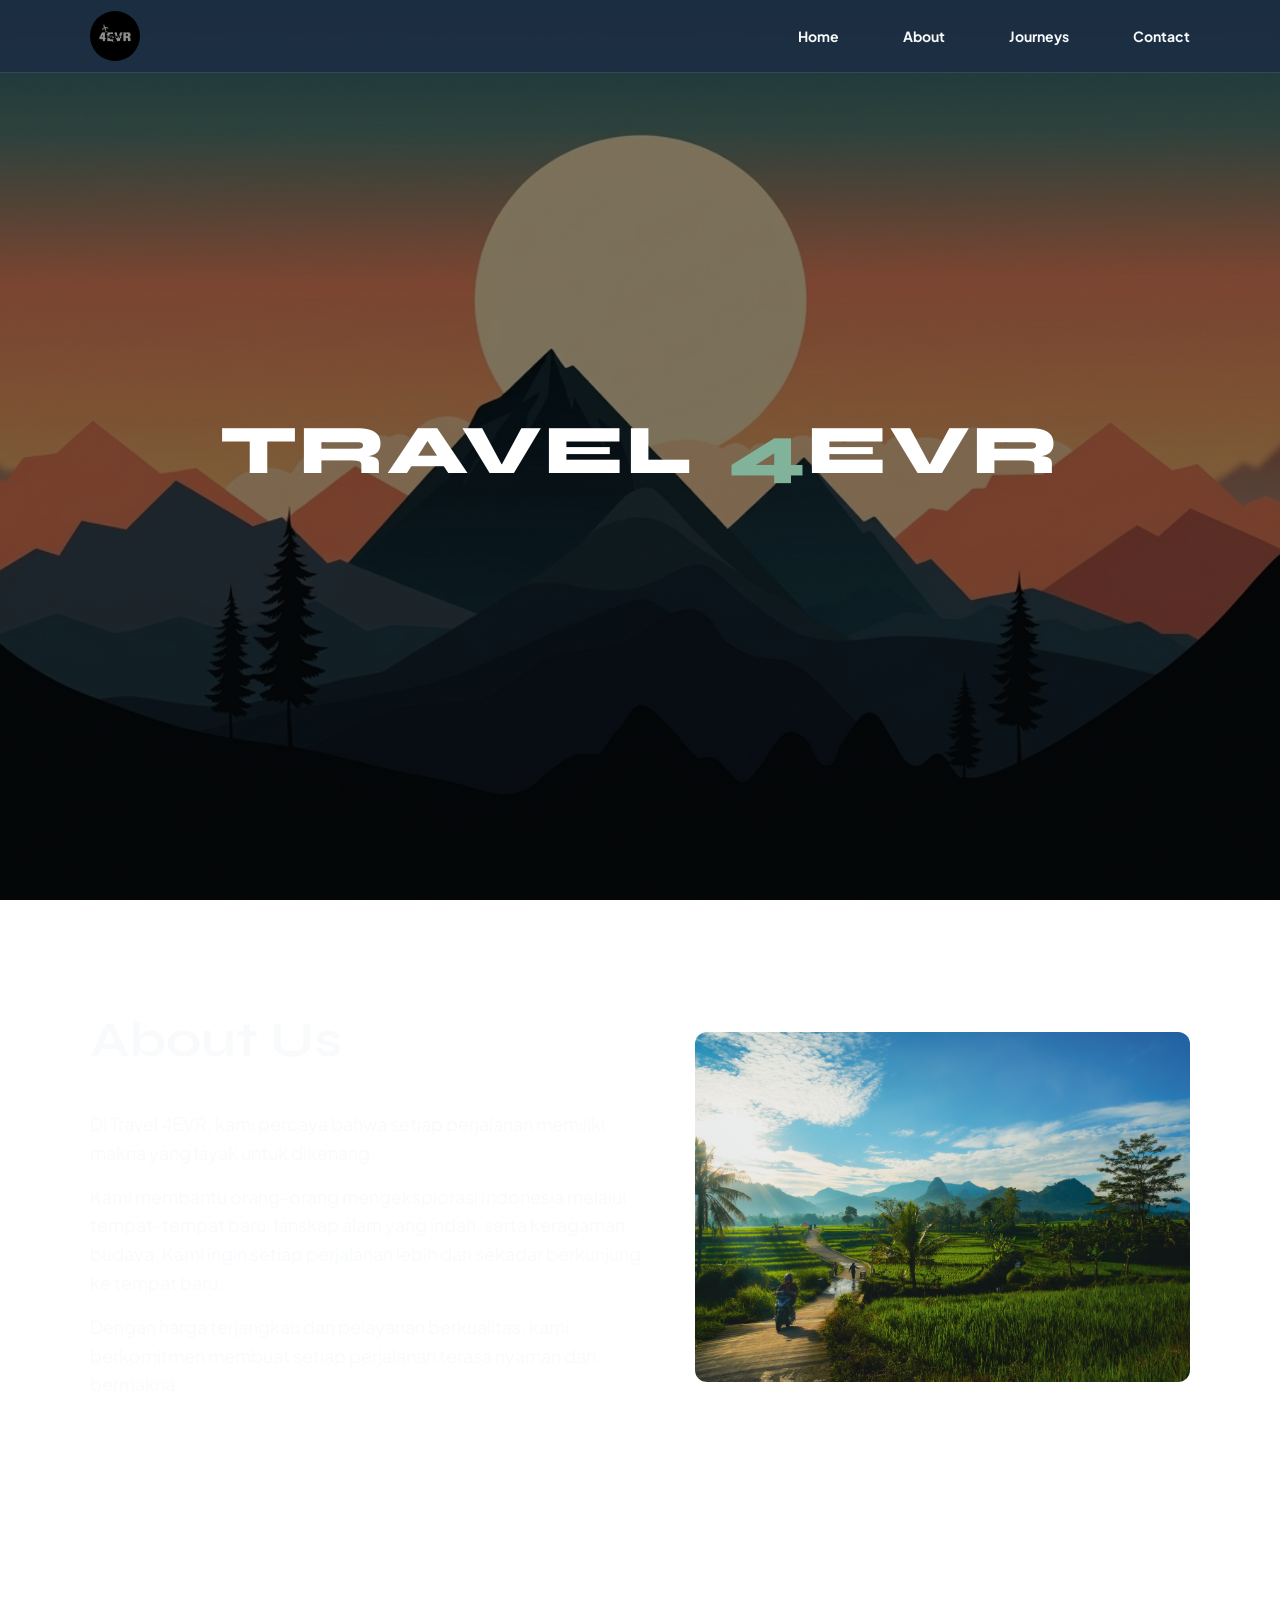
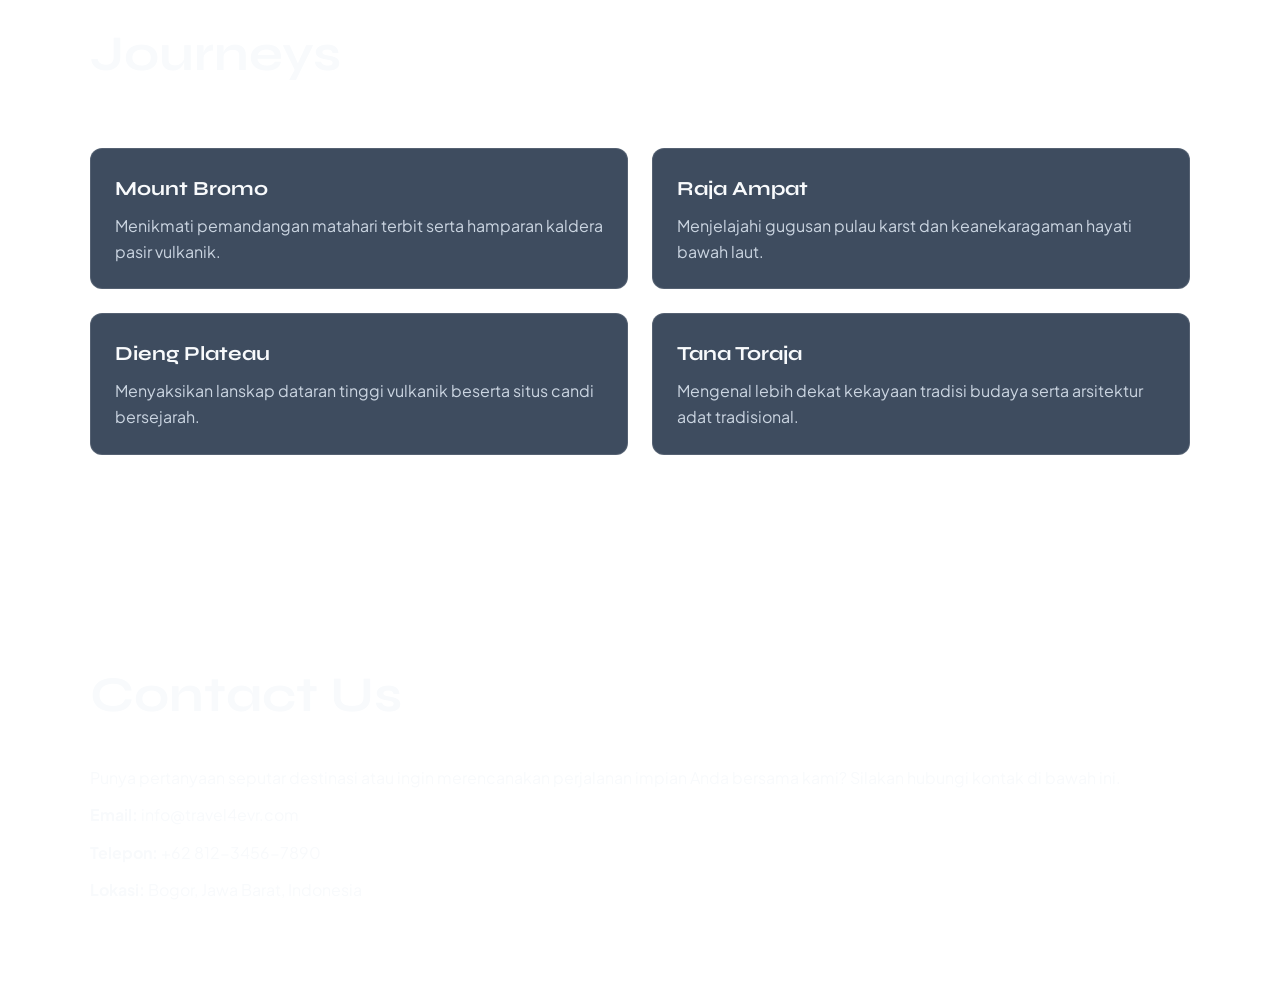
<file: index.html>
<!DOCTYPE html>
<html lang="en">
<head>
    <meta charset="UTF-8">
    <meta name="viewport" content="width=device-width, initial-scale=1.0">
    <title>Travel 4EVR</title>
    <link rel="stylesheet" href="style/company.css">
    <link rel="preconnect" href="https://fonts.googleapis.com">
    <link rel="preconnect" href="https://fonts.gstatic.com" crossorigin>
    <link href="https://fonts.googleapis.com/css2?family=Plus+Jakarta+Sans:wght@400;500;600;700&family=Syne:wght@700;800&display=swap" rel="stylesheet">
</head>
<body>

    <!-- Navbar ini -->

    <nav id="navbar">
        <div class="container nav-content">
            <a href="#" class="logo">
                <img src="style/image/Journey.png" alt="Logo">
            </a>

            <ul class="nav-links">
                <li><a href="#home">Home</a></li>
                <li><a href="#about">About</a></li>
                <li><a href="#journey">Journeys</a></li>
                <li><a href="#contact">Contact</a></li>
            </ul>
        </div>
    </nav>

    <!-- ini Home -->
    <div class="hero" id="home">
        <div class="title">
            <h1>TRAVEL <span class="accent">4</span>EVR</h1>
        </div>
    </div>

    <!-- Sekarang AAbout -->

    <section id="about">   
        <div class="container">
            <div class="about-text">
                <h2>About Us</h2>
                <p>
                  Di Travel 4EVR, kami percaya bahwa setiap perjalanan memiliki makna yang layak untuk dikenang.
                </p>

                <p>
                  Kami membantu orang-orang mengeksplorasi Indonesia melalui tempat-tempat baru, lanskap alam yang indah, serta keragaman budaya. Kami ingin setiap perjalanan lebih dari sekadar berkunjung ke tempat baru.
                </p>

                <p>
                  Dengan harga terjangkau dan pelayanan berkualitas, kami berkomitmen membuat setiap perjalanan terasa nyaman dan bermakna.
                </p>
            </div>

            <img src="style/image/destinasi.jpg" alt="destination" class="image">
        </div>
    </section>

    <!-- Journey sekarang -->

    <section id="journey">   
        <div class="container">
            <div class="journey-text">
                <h2>Journeys</h2>
                <div class="card">
                    <h3>Mount Bromo</h3>
                    <p>Menikmati pemandangan matahari terbit serta hamparan kaldera pasir vulkanik.</p>
                </div>
                <div class="card">
                    <h3>Raja Ampat</h3>
                    <p>Menjelajahi gugusan pulau karst dan keanekaragaman hayati bawah laut.</p>
                </div>
                <div class="card">
                    <h3>Dieng Plateau</h3>
                    <p>Menyaksikan lanskap dataran tinggi vulkanik beserta situs candi bersejarah.</p>
                </div>
                <div class="card">
                    <h3>Tana Toraja</h3>
                    <p>Mengenal lebih dekat kekayaan tradisi budaya serta arsitektur adat tradisional.</p>
                </div>
            </div>
        </div>
    </section>

    <!--Terakhir, Contact-->
     <section id="contact">   
        <div class="container">
                <h2>Contact Us</h2>
            <div class="contact-text">
                <p>Punya pertanyaan seputar destinasi atau ingin merencanakan perjalanan impian Anda bersama kami? Silakan hubungi kontak di bawah ini.</p>
                <p><strong>Email:</strong> info@travel4evr.com</p>
                <p><strong>Telepon:</strong> +62 812-3456-7890</p>
                <p><strong>Lokasi:</strong> Bogor, Jawa Barat, Indonesia</p>
            </div>
        </div>
    </section>
</body>
</html>
</file>
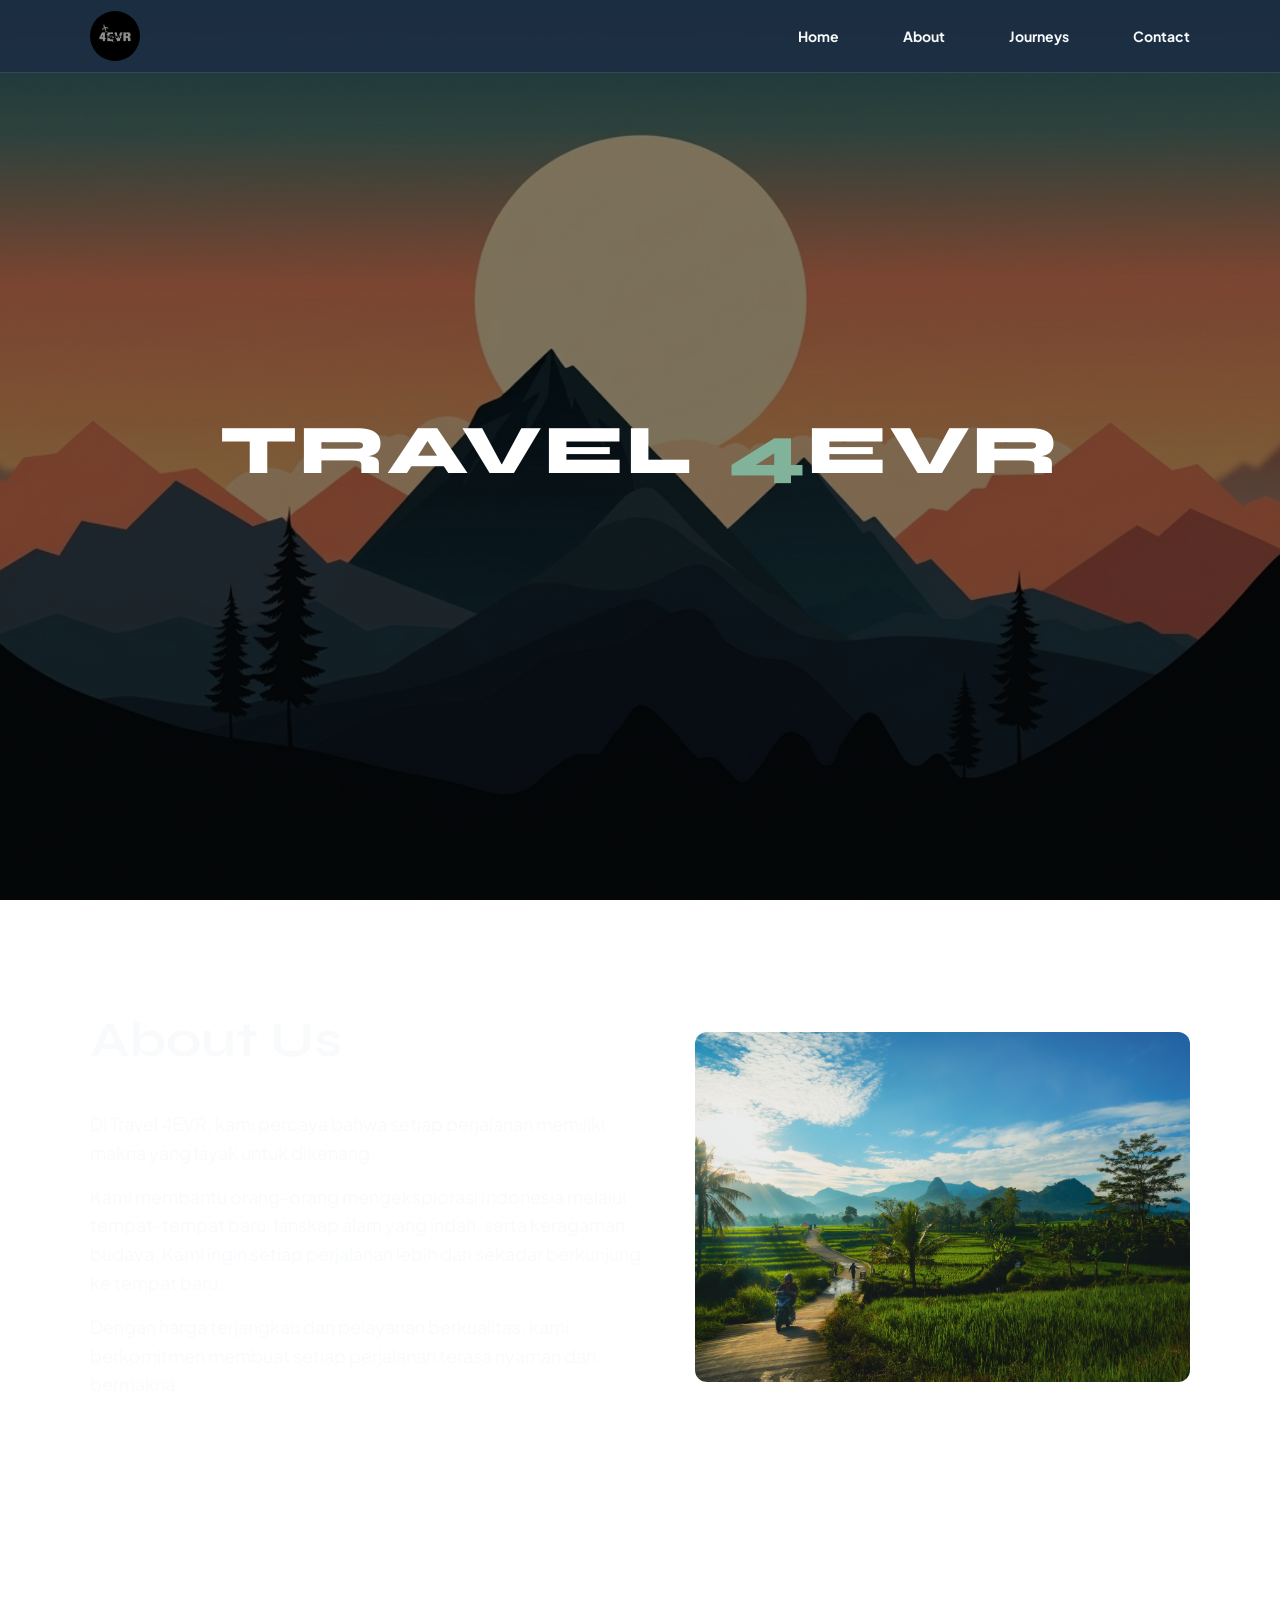
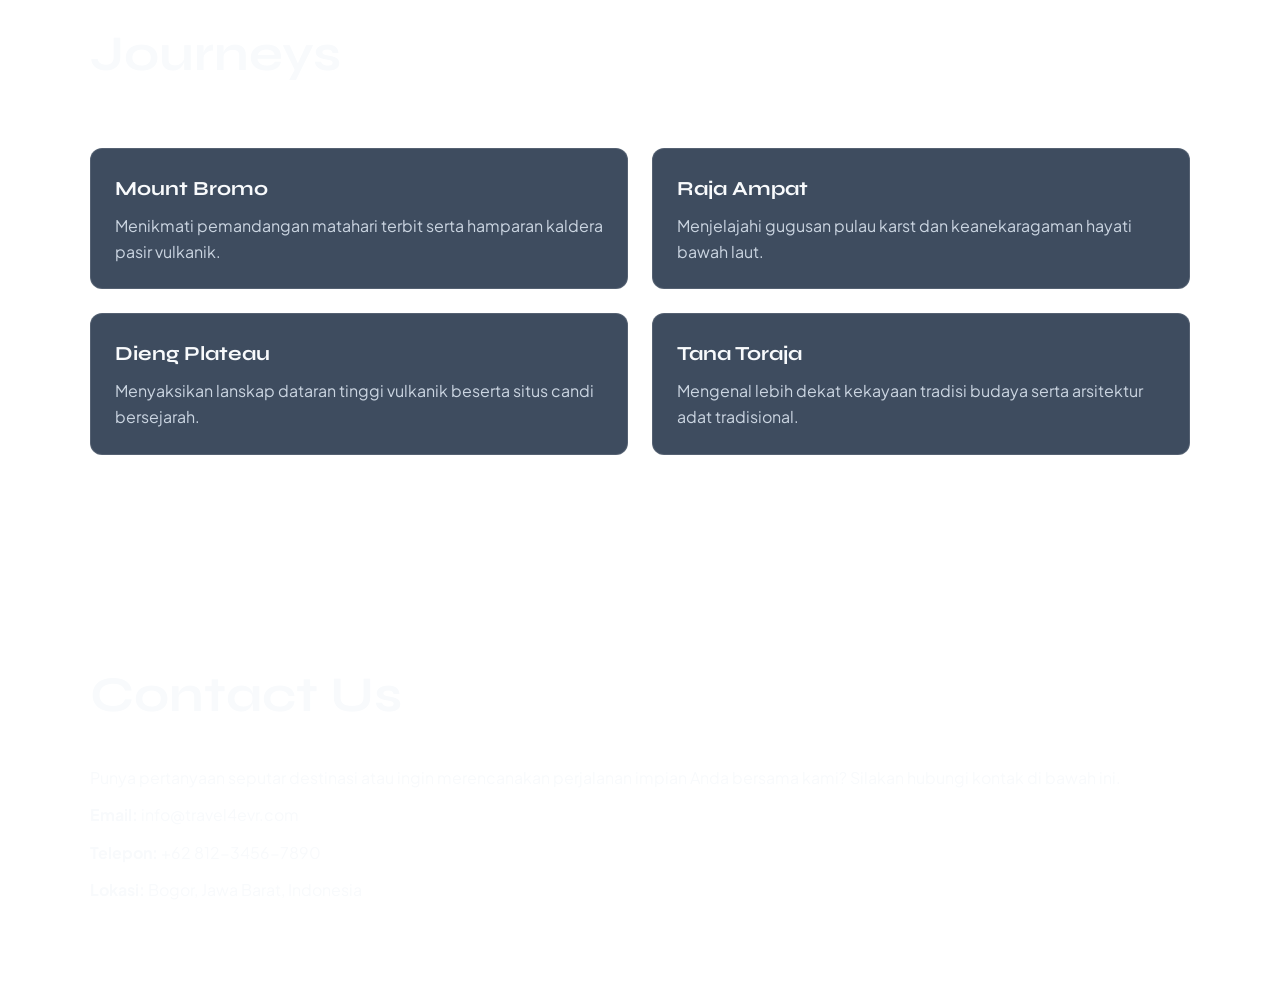
<file: company.html>
<!DOCTYPE html>
<html lang="en">
<head>
    <meta charset="UTF-8">
    <meta name="viewport" content="width=device-width, initial-scale=1.0">
    <title>Travel 4EVR</title>
    <link rel="stylesheet" href="style/company.css">
    <link rel="preconnect" href="https://fonts.googleapis.com">
    <link rel="preconnect" href="https://fonts.gstatic.com" crossorigin>
    <link href="https://fonts.googleapis.com/css2?family=Plus+Jakarta+Sans:wght@400;500;600;700&family=Syne:wght@700;800&display=swap" rel="stylesheet">
</head>
<body>

    <!-- Navbar ini -->

    <nav id="navbar">
        <div class="container nav-content">
            <a href="#" class="logo">
                <img src="style/image/Journey.png" alt="Logo">
            </a>

            <ul class="nav-links">
                <li><a href="#home">Home</a></li>
                <li><a href="#about">About</a></li>
                <li><a href="#journey">Journeys</a></li>
                <li><a href="#contact">Contact</a></li>
            </ul>
        </div>
    </nav>

    <!-- ini Home -->
    <div class="hero" id="home">
        <div class="title">
            <h1>TRAVEL <span class="accent">4</span>EVR</h1>
        </div>
    </div>

    <!-- Sekarang AAbout -->

    <section id="about">   
        <div class="container">
            <div class="about-text">
                <h2>About Us</h2>
                <p>
                  Di Travel 4EVR, kami percaya bahwa setiap perjalanan memiliki makna yang layak untuk dikenang.
                </p>

                <p>
                  Kami membantu orang-orang mengeksplorasi Indonesia melalui tempat-tempat baru, lanskap alam yang indah, serta keragaman budaya. Kami ingin setiap perjalanan lebih dari sekadar berkunjung ke tempat baru.
                </p>

                <p>
                  Dengan harga terjangkau dan pelayanan berkualitas, kami berkomitmen membuat setiap perjalanan terasa nyaman dan bermakna.
                </p>
            </div>

            <img src="style/image/destinasi.jpg" alt="destination" class="image">
        </div>
    </section>

    <!-- Journey sekarang -->

    <section id="journey">   
        <div class="container">
            <div class="journey-text">
                <h2>Journeys</h2>
                <div class="card">
                    <h3>Mount Bromo</h3>
                    <p>Menikmati pemandangan matahari terbit serta hamparan kaldera pasir vulkanik.</p>
                </div>
                <div class="card">
                    <h3>Raja Ampat</h3>
                    <p>Menjelajahi gugusan pulau karst dan keanekaragaman hayati bawah laut.</p>
                </div>
                <div class="card">
                    <h3>Dieng Plateau</h3>
                    <p>Menyaksikan lanskap dataran tinggi vulkanik beserta situs candi bersejarah.</p>
                </div>
                <div class="card">
                    <h3>Tana Toraja</h3>
                    <p>Mengenal lebih dekat kekayaan tradisi budaya serta arsitektur adat tradisional.</p>
                </div>
            </div>
        </div>
    </section>

    <!--Terakhir, Contact-->
     <section id="contact">   
        <div class="container">
                <h2>Contact Us</h2>
            <div class="contact-text">
                <p>Punya pertanyaan seputar destinasi atau ingin merencanakan perjalanan impian Anda bersama kami? Silakan hubungi kontak di bawah ini.</p>
                <p><strong>Email:</strong> info@travel4evr.com</p>
                <p><strong>Telepon:</strong> +62 812-3456-7890</p>
                <p><strong>Lokasi:</strong> Bogor, Jawa Barat, Indonesia</p>
            </div>
        </div>
    </section>
</body>
</html>
</file>
<file: style/company.css>
:root {
    --primary-color: #e07a5f; 
    --primary-hover: #f2cc8f; 
    --unique-accent: #81b29a;  
    --text-main: #f8fafc;         
    --text-muted: #cbd5e1;    
    --bg-navbar: rgba(29, 45, 68, 0.85);
    --border-color: rgba(255, 255, 255, 0.12);
    --transition: all 0.3s cubic-bezier(0.4, 0, 0.2, 1);
    --font-heading: 'Syne', sans-serif;       
    --font-main: 'Plus Jakarta Sans', sans-serif;
}

    * {
        margin: 0;
        padding: 0;
    }

    html {
        scroll-behavior: smooth;
    }

    body {
        font-family: var(--font-main);
        color: var(--text-main);
        background: linear-gradient(to top, rgba(0,0,0,0.5)50%, rgba(0,0,0,0.5)50%), url('image/gini.jpg');
        background-size: cover;
        background-position: center;
        background-attachment: fixed;
        line-height: 1.6;
        overflow-x: hidden;
        overflow-y: auto;
    }

    .container {
        width: 100%;
        max-width: 1100px;
        margin: auto;
        padding: 0 24px;
    }

    #navbar {   
        width: 100%;
        background-color: var(--bg-navbar);
        border-bottom: 1px solid var(--border-color);
        z-index: 1000;
        backdrop-filter: blur(8px);
        position: fixed;
        transition: var(--transition);
    }

    .nav-content {
        display: flex;
        justify-content: space-between;
        align-items: center;
        height: 72px;
    }

    .logo {
        display: flex;
        align-items: center;
        transition: var(--transition);
    }

    .logo img{
        width: 50px;
        height: 50px;
        border-radius: 50%;
        object-fit: cover;
    }

    .logo:hover {
        transform: scale(1.1);
    }

    .nav-links {
        display: flex;
        list-style: none;
        gap: 24px;
    }

    .menu {
        width: 600px;
        float: right;
        height: 70px;
    }


    ul li {
        list-style: none;
        margin-left: 40px;
        font-size: 14px;
    }

    ul li a {
        text-decoration: none;
        font-weight: bold;
        color: var(--text-main);
        transition: var(--transition);
    }

    ul li a:hover {
        color: var(--primary-color)
    }

    .hero h2 {
        top: 50%;
        left: 50%;
        transform: translate(-50%, -50%);
        text-align: center;
    }

    .hero h1 {
        color: #ffffff;
        font-size: 70px;
        letter-spacing: 2px;
        word-spacing: 10px;
        font-weight: 900;
        font-family: var(--font-heading);
        transition: var(--transition);
        cursor: pointer;
    }

    .hero h1:hover {
        color: var(--primary-color);
        transform: scale(1.05);
    }

    .hero {
        height: 100vh;
        display: flex;
        justify-content: center;
        align-items: center;
        text-align: center;
        box-sizing: border-box;
    }    

#about {
    padding: 100px 0;
    position: relative;
    z-index: 2;
    margin-top: 0;
}

.accent {
    color: var(--unique-accent);
}

#about h2 {
    font-size: 50px;
    margin-bottom: 30px;
    font-family: var(--font-heading);
    transition: var(--transition);
    cursor: pointer;
}

#about h2:hover {
    color: var(--primary-color);
    transform: scale(1.025);
    transform: translatey(1px);
}

#about p {
    font-size: 18px;
    font-family: var(--font-main);
    margin-bottom: 15px;
    cursor: pointer;
}

#about .image {
    width: 45%;
    height: 350px;
    object-fit: cover;
    border-radius: 12px;
    transition: var(--transition);
}

#about .image:hover {
    transform: translateY(-10px) scale(1.01);
}

#about .container {
    display: flex;
    gap: 50px;
    align-items: center;
}

#about .about-text {
    flex: 1;
}

#journey h2 {
    font-size: 50px;
    margin-bottom: 30px;
    font-family: var(--font-heading);
    transition: var(--transition);
    cursor: pointer;
    grid-column: 1 / -1;
}

#journey h2:hover {
    color: var(--primary-color);
    transform: scale(1.025);
    transform: translatey(1px);
}

#journey {
    padding: 100px 0;
    position: relative;
    z-index: 2;
    margin-top: 0;
}

#journey .journey-text {
    display: grid;
    grid-template-columns: 1fr 1fr;
    gap: 24px;
}

.card {
    background: var(--bg-navbar);
    border: 1px solid var(--border-color);
    border-radius: 12px;
    padding: 24px;
    backdrop-filter: blur(10px);
    transition: var(--transition);
}

.card:hover {
    transform: translateY(-5px);
    border-color: var(--unique-accent);
}

.card h3 {
    font-family: var(--font-heading);
    margin-bottom: 8px;
    font-size: 20px;
}

.card p {
    color: var(--text-muted);
}

#contact {
    padding: 100px 0;
    position: relative;
    z-index: 2;
    margin-top: 0;
}

#contact h2 {
    font-size: 50px;
    margin-bottom: 30px;
    font-family: var(--font-heading);
    transition: var(--transition);
    cursor: pointer;
}

#contact h2:hover {
    color: var(--primary-color);
    transform: scale(1.025);
    transform: translatey(1px);
}

#contact .contact-text {
    display: flex;
    flex-direction: column;
    gap: 12px;
}
</file>
